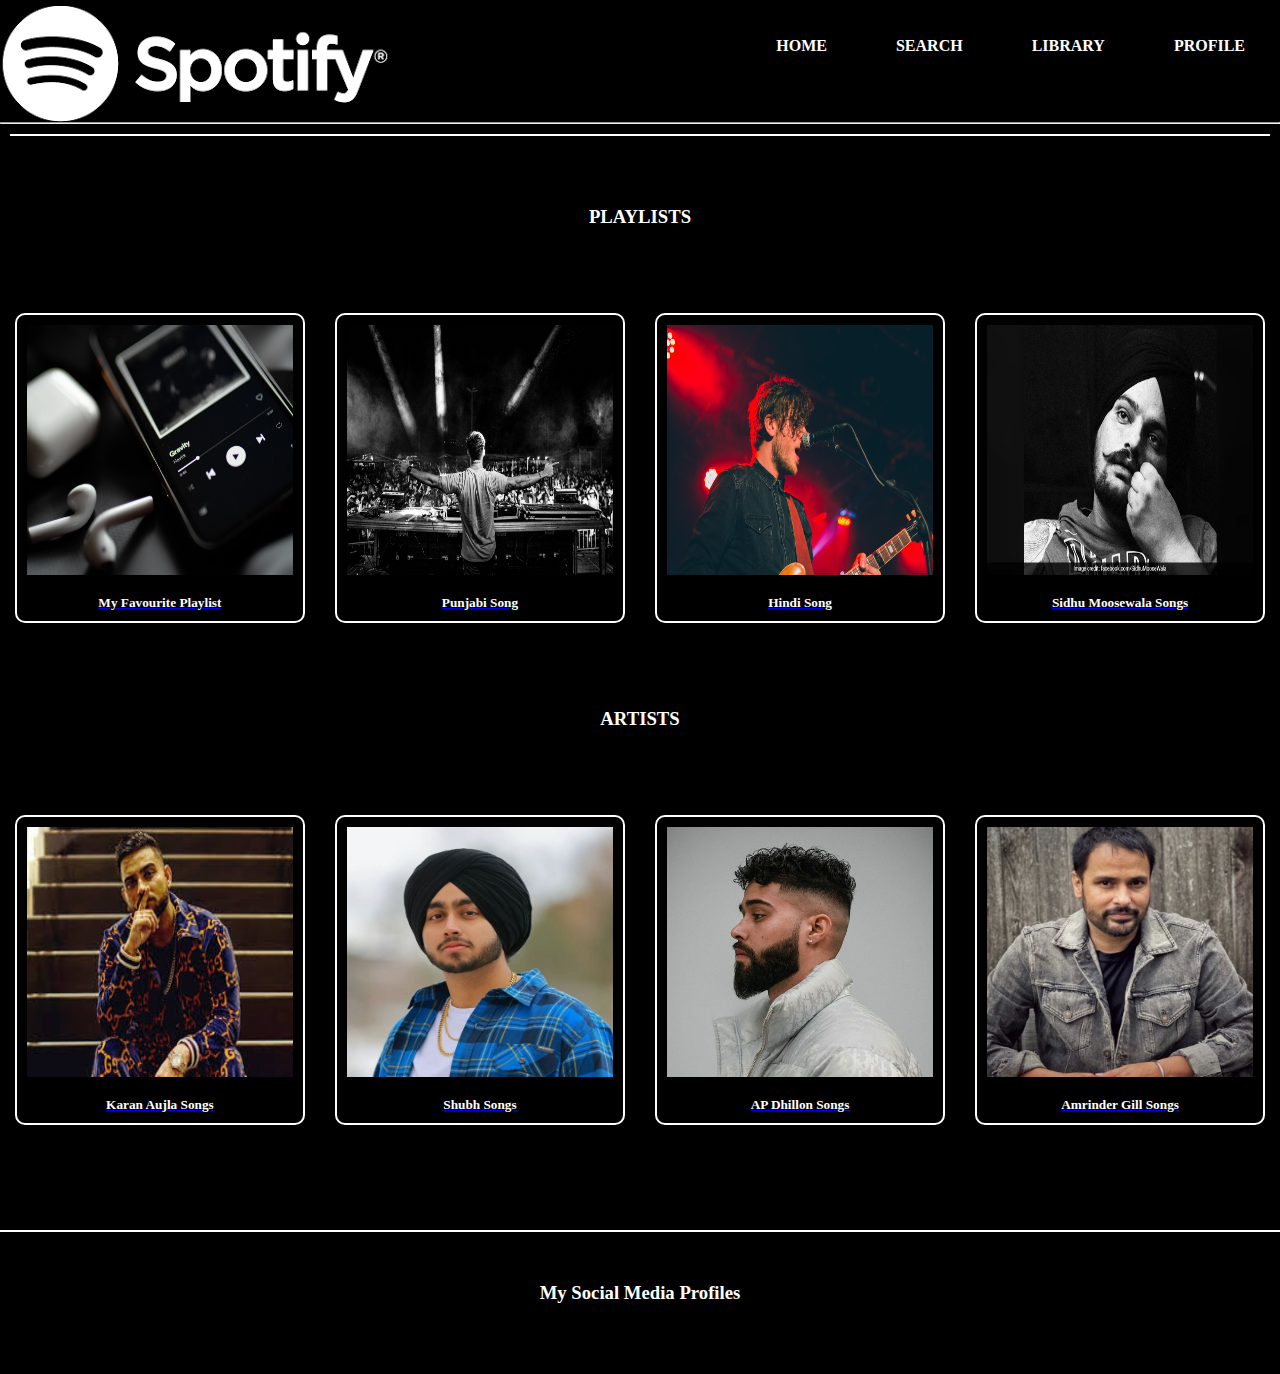
<file: index.html>
<!DOCTYPE html>
<html lang="en">
<head>
    <meta charset="UTF-8">
    <meta name="viewport" content="width=device-width, initial-scale=1.0">
    <title>Spotify</title>
    <link rel="stylesheet" href="styles.css">
    <link rel="stylesheet" href="https://cdn.jsdelivr.net/npm/bootstrap@4.5.3/dist/css/bootstrap.min.css"
        integrity="sha384-TX8t27EcRE3e/ihU7zmQxVncDAy5uIKz4rEkgIXeMed4M0jlfIDPvg6uqKI2xXr2" crossorigin="anonymous">

    <link rel="stylesheet" href="https://cdnjs.cloudflare.com/ajax/libs/font-awesome/6.4.0/css/all.min.css"
        integrity="sha512-iecdLmaskl7CVkqkXNQ/ZH/XLlvWZOJyj7Yy7tcenmpD1ypASozpmT/E0iPtmFIB46ZmdtAc9eNBvH0H/ZpiBw=="
        crossorigin="anonymous" referrerpolicy="no-referrer" />
</head>
<body style="background-color: black;">

    <nav class="nav">
        <div class="container" id="nav-body">
            <img src="./assets/download.png" alt="">
            <ul id="list" class="list-unstyle">
                <li style="margin-left: 125px;" class="item "><a  class="nav-link" href="./index.html">HOME</a></li>
                <li class="item"><a  class="nav-link" href="./search.html">SEARCH</a></li>
                <li class="item"><a  class="nav-link" href="./library.html">LIBRARY</a></li>
                <li class="item"><a  class="nav-link" href="#">PROFILE</a></li>
            </ul>
        </div>
    </nav>
    <hr style="color: white;">
    
    <section class="plalists" style="margin-bottom: 100px;">
        <h3 class="plalists-h" style="color: white;">PLAYLISTS</h3>
            <div class="plalists-row">
                <div  class="first">
                    <a class="plalists-link" href="https://open.spotify.com/playlist/37i9dQZF1DWXVJK4aT7pmk">
                        <img id="imgs" class="plalists-img1" src="./assets/filip-VHf4jqrUu7g-unsplash.jpg" alt="">
                        <h5 id="first-heading">My Favourite Playlist</h5>
                    </a>
                </div>
                <div  class="first">
                    <a class="plalists-link" href="https://open.spotify.com/playlist/37i9dQZF1DWTqYqGLu7kTX">
                        <img id="imgs" class="plalists-img1" src="./assets/fabio-alves-zbQEd3MQxwo-unsplash.jpg" alt="">
                        <h5 id="first-heading">Punjabi Song</h5>
                    </a>
                </div>
                <div  class="first">
                    <a class="plalists-link" href="https://open.spotify.com/playlist/37i9dQZF1DX0XUfTFmNBRM">
                        <img id="imgs" class="plalists-img1" src="./assets/melanie-van-leeuwen-QA-qQfWJM0E-unsplash.jpg" alt="">
                        <h5 id="first-heading">Hindi Song</h5>
                    </a>
                </div>
                <div  class="first">
                    <a class="plalists-link" href="https://open.spotify.com/artist/4PULA4EFzYTrxYvOVlwpiQ">
                        <img id="imgs" class="plalists-img1" src="./assets/esk7savg_sidhu-moosewala_625x300_29_May_22.webp" alt="">
                        <h5 id="first-heading">Sidhu Moosewala Songs</h5>
                    </a>
                </div>
            </div>

            <h3 class="plalists-h2"  style="color: white;">ARTISTS</h3>
            <div class="plalists-row">
                <div  class="first">
                    <a class="plalists-link" href="https://open.spotify.com/artist/6DARBhWbfcS9E4yJzcliqQ">
                        <img id="imgs" class="plalists-img1" src="./assets/images.jpeg" alt="">
                        <h5 id="first-heading">Karan Aujla Songs</h5>
                    </a>
                </div>
                <div  class="first">
                    <a class="plalists-link" href="https://open.spotify.com/artist/5r3wPya2PpeTTsXsGhQU8O">
                        <div><img id="imgs" class="plalists-img1" src="./assets/Shubhneet-Singh.jpg" alt=""></div>
                        <h5 id="first-heading">Shubh Songs</h5>
                    </a>
                </div>
                <div  class="first">
                    <a class="plalists-link" href="https://open.spotify.com/artist/6LEG9Ld1aLImEFEVHdWNSB">
                        <img id="imgs" class="plalists-img1" src="./assets/artworks-af04htWdspF3wjTO-0IQAvQ-t500x500 - Copy.jpg" alt="">
                        <h5 id="first-heading">AP Dhillon Songs</h5>
                    </a>
                </div>
                <div  class="first">
                    <a class="plalists-link" href="https://open.spotify.com/artist/1x02ug1CLkx7mrQP9FRswh">
                        <img id="imgs" class="plalists-img1" src="./assets/avatars-0UPCl6CPMmTQDmnB-ZgQaaQ-t500x500 (1).jpg" alt="">
                        <h5 id="first-heading">Amrinder Gill Songs</h5>
                    </a>
                </div>
            </div>
    </section>


    <footer>
        <div class="container"></div>
        <h3 style="text-align: center; color: white;">My Social Media Profiles</h3>
        <ul id="i" style="font-size: larger;">
            <li><a href="https://www.facebook.com/profile.php?id=100070441882082" target="_blank"><i style="font-size: 50px;" class="fa-brands fa-facebook"></i></a></li>
            <li><a href="https://www.instagram.com/souravjatt20/" target="_blank"><i style="font-size: 50px;" class="fa-brands fa-instagram"></i></a></li>
            <li><a href="https://www.linkedin.com/in/sourav-32975224a/" target="_blank"><i style="font-size: 50px;" class="fa-brands fa-linkedin"></i></a></li>
            <li><a href="https://github.com/Sourav4422" target="_blank"><i style="font-size: 50px;" class="fa-brands fa-github"></i></a></li>
        </ul>
        </div>
    </footer>



</body>
</html>
</file>
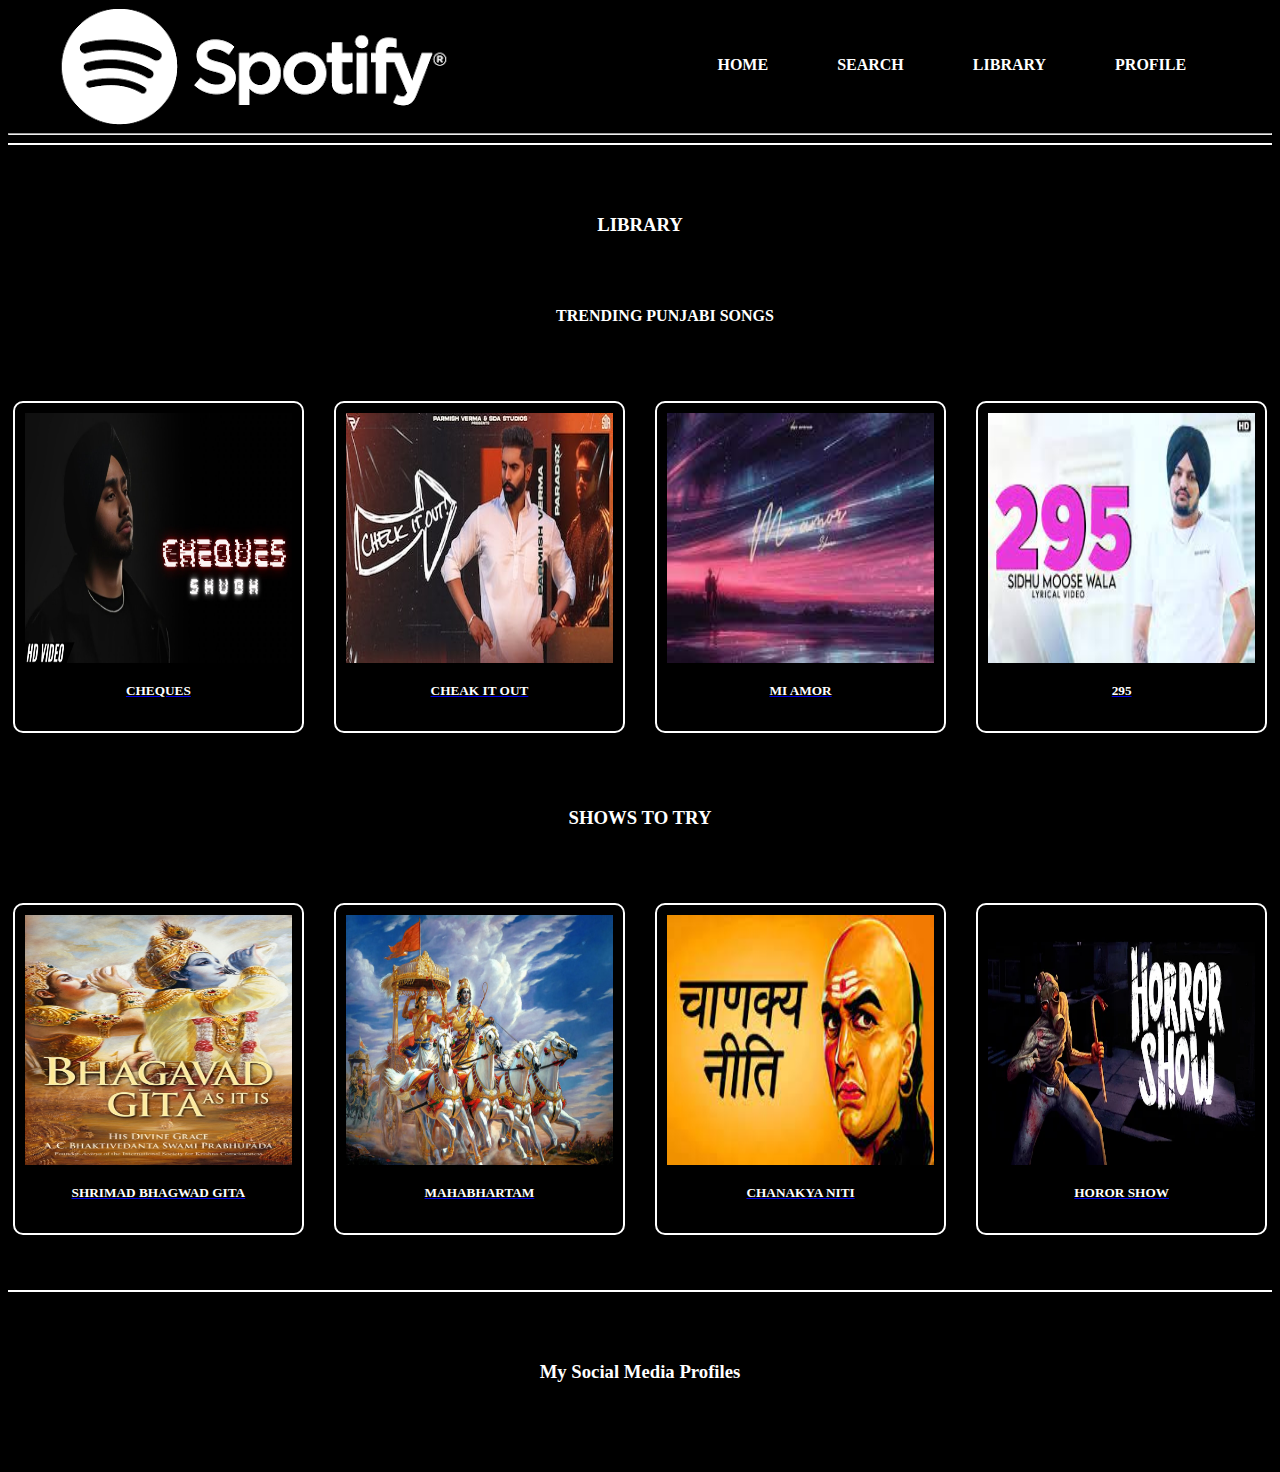
<file: library.html>
<!DOCTYPE html>
<html lang="en">
<head>
    <meta charset="UTF-8">
    <meta name="viewport" content="width=device-width, initial-scale=1.0">
    <title>library</title>
    <link rel="stylesheet" href="./library.css">

    <link rel="stylesheet" href="https://cdn.jsdelivr.net/npm/bootstrap@4.5.3/dist/css/bootstrap.min.css"
        integrity="sha384-TX8t27EcRE3e/ihU7zmQxVncDAy5uIKz4rEkgIXeMed4M0jlfIDPvg6uqKI2xXr2" crossorigin="anonymous">

    <link rel="stylesheet" href="https://cdnjs.cloudflare.com/ajax/libs/font-awesome/6.4.0/css/all.min.css"
        integrity="sha512-iecdLmaskl7CVkqkXNQ/ZH/XLlvWZOJyj7Yy7tcenmpD1ypASozpmT/E0iPtmFIB46ZmdtAc9eNBvH0H/ZpiBw=="
        crossorigin="anonymous" referrerpolicy="no-referrer" />
</head>
<body style="background-color: black;">
    <nav class="nav">
        <div class="container" id="nav-body">
            <img src="./assets/download.png" alt="">
            <ul id="list" class="list-unstyle">
                <li style="margin-left: 125px;" class="item "><a  class="nav-link" href="./index.html">HOME</a></li>
                <li class="item"><a  class="nav-link" href="./search.html">SEARCH</a></li>
                <li class="item"><a  class="nav-link" href="./library.html">LIBRARY</a></li>
                <li class="item"><a  class="nav-link" href="#">PROFILE</a></li>
            </ul>
        </div>
    </nav>
    <hr style="color: white;">




    <section >
            <h3>LIBRARY</h3>
            <h4 id="lh1" style="color: white; text-align: center;">TRENDING PUNJABI SONGS</h4>
                <div class="plalists-row">
                    <div  class="first">
                        <a class="plalists-link" href="https://open.spotify.com/track/4eBvRhTJ2AcxCsbfTUjoRp">
                            <img id="imgs" class="plalists-img1" src="./assets/maxresdefault.jpg" alt="">
                            <h5 id="first-heading">CHEQUES</h5>
                        </a>
                    </div>
                    <div  class="first">
                        <a class="plalists-link" href="https://open.spotify.com/track/4VosVUajzm6nzGlSb6nP3L">
                            <div><img id="imgs" class="plalists-img1" src="./assets/check-it-out-parmish-verma.jpg" alt=""></div>
                            <h5 id="first-heading">CHEAK IT OUT</h5>
                        </a>
                    </div>
                    <div  class="first">
                        <a class="plalists-link" href="https://open.spotify.com/track/24MMjyA3NLqCsDJfsn51eg">
                            <img id="imgs" class="plalists-img1" src="./assets/download (1).jpeg" alt="">
                            <h5 id="first-heading">MI AMOR</h5>
                        </a>
                    </div>
                    <div  class="first">
                        <a class="plalists-link" href="https://open.spotify.com/track/5W7DOVGQLTigu09afW7QMT">
                            <img id="imgs" class="plalists-img1" src="./assets/download (2).jpeg" alt="">
                            <h5 id="first-heading">295</h5>
                        </a>
                    </div>
                </div>

                <h3 class="plalists-h2"  style="color: white;">SHOWS TO TRY</h3>
                <div class="plalists-row" style="margin-bottom: 50px;">
                    <div  class="first">
                        <a class="plalists-link" href="https://open.spotify.com/show/6j6e7DF3Cws07ykm60hW6b">
                            <img id="imgs" class="plalists-img1" src="./assets/bhagavad-gita-as-it-is-1.jpg" alt="">
                            <h5 id="first-heading">SHRIMAD BHAGWAD GITA</h5>
                        </a>
                    </div>
                    <div  class="first">
                        <a class="plalists-link" href="https://open.spotify.com/show/0Gm0jJMzZlsM6tQJusOlYP">
                            <img id="imgs" class="plalists-img1" src="./assets/1598434078-iskonheader.jpg" alt="">
                            <h5 id="first-heading">MAHABHARTAM</h5>
                        </a>
                    </div>
                    <div  class="first">
                        <a class="plalists-link" href="https://open.spotify.com/show/1ymvFxRf8M4wChKd1LC9mW">
                            <img id="imgs" class="plalists-img1" src="./assets/download.jpeg" alt="">
                            <h5 id="first-heading">CHANAKYA NITI</h5>
                        </a>
                    </div>
                    <div  class="first">
                        <a class="plalists-link" href="https://open.spotify.com/show/2vhxApfLLtI8yCd7hqPokR">
                            <img id="imgs" class="plalists-img1" src="./assets/unnamed.webp" alt="">
                            <h5 id="first-heading">HOROR SHOW</h5>
                        </a>
                    </div>
                </div>
    </section>



    <footer>
        <div class="container"></div>
        <h3 style="text-align: center; color: white;">My Social Media Profiles</h3>
        <ul id="i" style="font-size: larger;">
            <li><a href="https://www.facebook.com/profile.php?id=100070441882082" target="_blank"><i style="font-size: 50px;" class="fa-brands fa-facebook"></i></a></li>
            <li><a href="https://www.instagram.com/souravjatt20/" target="_blank"><i style="font-size: 50px;" class="fa-brands fa-instagram"></i></a></li>
            <li><a href="https://www.linkedin.com/in/sourav-32975224a/" target="_blank"><i style="font-size: 50px;" class="fa-brands fa-linkedin"></i></a></li>
            <li><a href="https://github.com/Sourav4422" target="_blank"><i style="font-size: 50px;" class="fa-brands fa-github"></i></a></li>
        </ul>
        </div>
    </footer>

</body>
</html>
</file>
<file: styles.css>
*{
    padding: 0;
    margin: 0;
    box-sizing: border-box;
}

#nav-body{
    position: sticky;
    display: flex;
    justify-content: space-between;
    margin-top: 5px;
}

#nav-body h3{
    margin-top: 1em;
    font-weight: bold;
    position: fixed;
}

ul{
    display: flex;
    justify-content: space-between;
}

.item{
    margin: 2em;
    list-style: none;
    color: black;
    padding-left: 2px;
    padding-right: 3px;
}


.nav-link{
    color: white;
    font-weight: 700;
    text-decoration: none;
    border-radius: 10px;
}

.nav-link:hover{
    border: 1px solid white;
    background-color: white;
    color: black;
    transition: 0.5s;
}







.plalists-h{
    border-top: 2px solid white;
    text-align: center;
    font-weight: bold;
    padding: 70px;
}

.plalists-img1{
    width: 100%;
}

.plalists-row{
    display: flex;
    justify-content: space-between;
    flex-wrap: wrap;
    margin-top: 10px;
}

.first{
    width: 23%;
    border: 2px solid white;
    margin: 5px;
    padding: 10px;
    box-sizing: border-box;
    border-radius: 10px;
}

.first:hover{
    background-color: #a19999;
    transition: 0.5s;
}

#first-heading{
    text-align: center;
    color: white;
    margin-top: 16px;
    font-weight: 600;
}

.plalists-link:hover{
    text-decoration: none;
}


.plalists{
    margin: 10px;
}

#imgs{
    height: 250px;
}

.plalists-h2{
    text-align: center;
    font-weight: bold;
    margin: 80px 0px;
}




footer{
    border-top: 2px solid white;
}

footer div{
    padding: 25px 0px;
}

#i{
    margin-top: 70px;
}
footer ul li{
    list-style: none;
}

footer ul a{
    text-decoration: none;
    color: white;
}

footer ul i:hover{
    text-decoration: none;
    color: black;
    background-color: white;
    transition: 0.5s;
}
</file>
<file: library.css>
#nav-body{
    position: sticky;
    display: flex;
    justify-content: space-around;
    margin-top: 5px;
}

#nav-body h3{
    margin-top: 1em;
    font-weight: bold;
    position: fixed;
}

ul{
    display: flex;
    justify-content: space-between;
}

.item{
    margin: 2em;
    list-style: none;
    color: black;
    padding-left: 2px;
    padding-right: 3px;
}


.nav-link{
    color: white;
    font-weight: 700;
    border-radius: 10px;
    text-decoration: none;
}

.nav-link:hover{
    border: 1px solid white;
    background-color: white;
    color: black;
    transition: 0.5s;
}





section{
    border-top: 2px solid white;
}

section h3{
    text-align: center;
    color: white;
    padding: 50px;
}

.plalists-img1{
    width: 100%;
}

.plalists-row{
    display: flex;
    justify-content: space-between;
    flex-wrap: wrap;
    margin-top: 10px;
}

.first{
    width: 23%;
    border: 2px solid white;
    margin: 5px;
    padding: 10px;
    box-sizing: border-box;
    border-radius: 10px;
}
.first:hover{
    background-color: #a19999;
    transition: 0.5s;
}

#first-heading{
    text-align: center;
    color: white;
    margin-top: 16px;
    font-weight: 600;
}

.plalists-link:hover{
    text-decoration: none;
}


.plalists{
    margin: 10px;
}

#imgs{
    height: 250px;
}

.plalists-h2{
    text-align: center;
    font-weight: bold;
    padding: 50px;
}






#lh1{
    padding-bottom: 50px;
    padding-left: 50px;
}


footer{
    border-top: 2px solid white;
}

footer div{
    padding: 25px 0px;
}

#i{
    margin-top: 70px;
}
footer ul li{
    list-style: none;
}

footer ul a{
    text-decoration: none;
    color: white;
}

footer ul i:hover{
    text-decoration: none;
    color: black;
    background-color: white;
}
</file>
